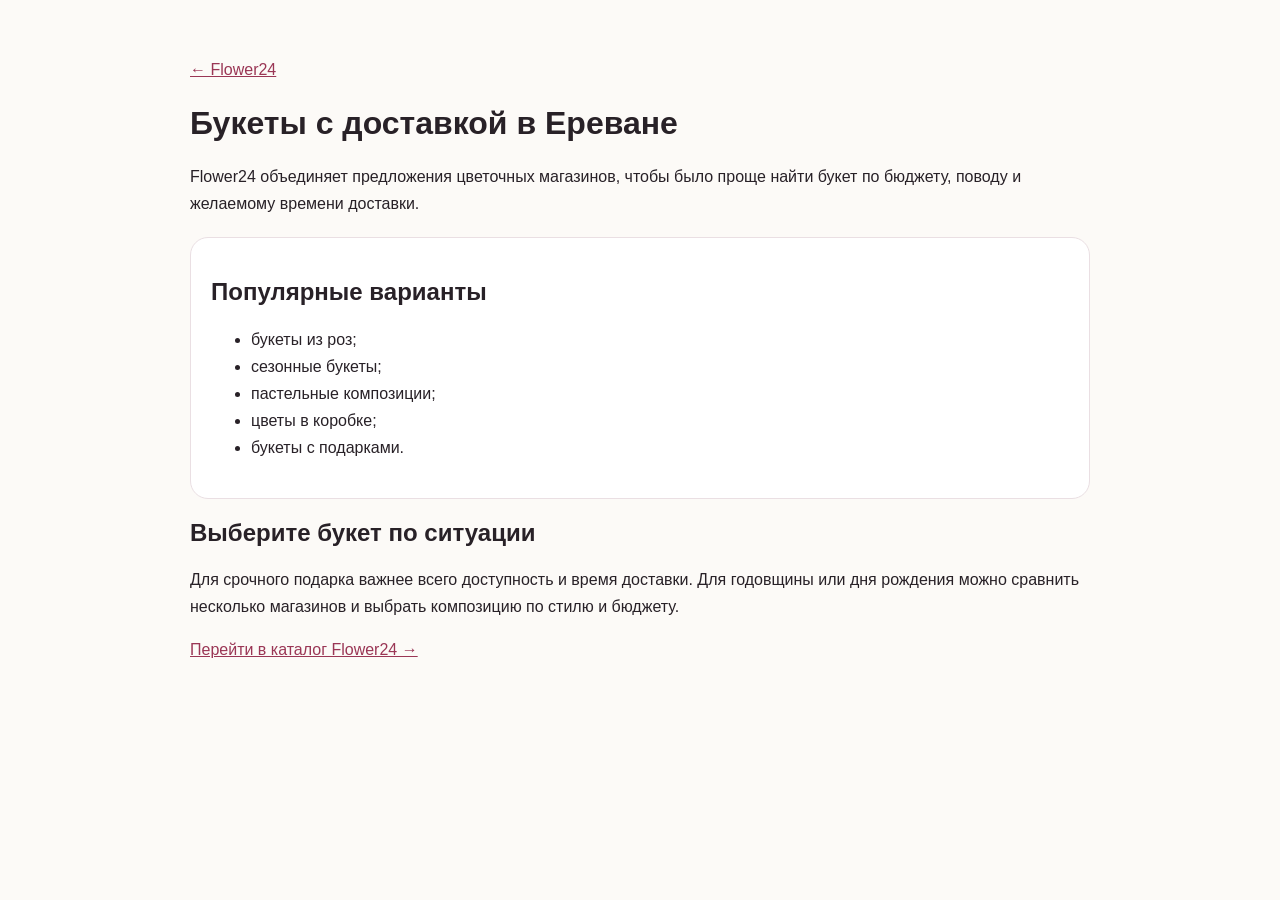
<file: seo/bukety.html>
<!doctype html><html lang="ru"><head><meta charset="utf-8"><meta name="viewport" content="width=device-width,initial-scale=1"><title>Букеты с доставкой в Ереване | Flower24</title><meta name="description" content="Букеты с доставкой в Ереване для дня рождения, свидания, годовщины и других поводов. Сравнивайте магазины на Flower24."><link rel="canonical" href="https://aren-kirakosyan-arm.github.io/Delivery-Flowers/seo/bukety.html"><style>body{margin:0;background:#fcfaf7;color:#282127;font-family:Arial,sans-serif;line-height:1.7}main{max-width:900px;margin:auto;padding:40px 22px}a{color:#9a3655}h1,h2{line-height:1.15}.box{background:#fff;border:1px solid #eadfe3;border-radius:18px;padding:20px;margin:20px 0}</style></head><body><main><p><a href="../">← Flower24</a></p><h1>Букеты с доставкой в Ереване</h1><p>Flower24 объединяет предложения цветочных магазинов, чтобы было проще найти букет по бюджету, поводу и желаемому времени доставки.</p><div class="box"><h2>Популярные варианты</h2><ul><li>букеты из роз;</li><li>сезонные букеты;</li><li>пастельные композиции;</li><li>цветы в коробке;</li><li>букеты с подарками.</li></ul></div><h2>Выберите букет по ситуации</h2><p>Для срочного подарка важнее всего доступность и время доставки. Для годовщины или дня рождения можно сравнить несколько магазинов и выбрать композицию по стилю и бюджету.</p><p><a href="../">Перейти в каталог Flower24 →</a></p></main></body></html>
</file>
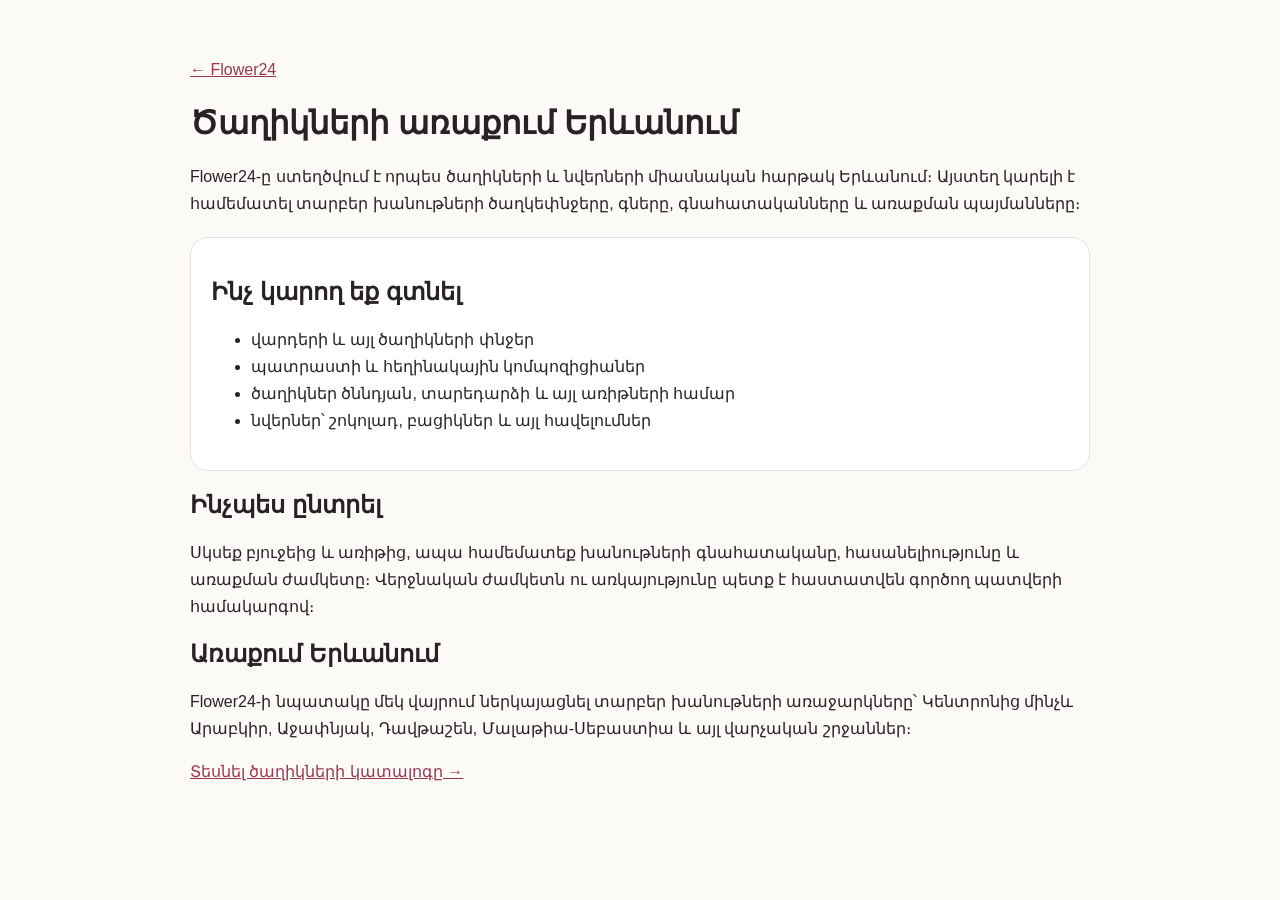
<file: seo/dostavka-cvetov-erevan.html>
<!doctype html><html lang="hy"><head><meta charset="utf-8"><meta name="viewport" content="width=device-width,initial-scale=1"><title>Ծաղիկների առաքում Երևանում | Flower24</title><meta name="description" content="Ծաղիկների առաքում Երևանում՝ ընտրեք ծաղկեփունջ, խանութ, գին և առաքման հարմար տարբերակ Flower24-ում։"><link rel="canonical" href="https://aren-kirakosyan-arm.github.io/Delivery-Flowers/seo/dostavka-cvetov-erevan.html"><style>body{margin:0;background:#fcfaf7;color:#282127;font-family:Arial,sans-serif;line-height:1.7}main{max-width:900px;margin:auto;padding:40px 22px}a{color:#9a3655}h1,h2{line-height:1.15} .box{background:#fff;border:1px solid #eadfe3;border-radius:18px;padding:20px;margin:20px 0}</style></head><body><main><p><a href="../">← Flower24</a></p><h1>Ծաղիկների առաքում Երևանում</h1><p>Flower24-ը ստեղծվում է որպես ծաղիկների և նվերների միասնական հարթակ Երևանում։ Այստեղ կարելի է համեմատել տարբեր խանութների ծաղկեփնջերը, գները, գնահատականները և առաքման պայմանները։</p><div class="box"><h2>Ինչ կարող եք գտնել</h2><ul><li>վարդերի և այլ ծաղիկների փնջեր</li><li>պատրաստի և հեղինակային կոմպոզիցիաներ</li><li>ծաղիկներ ծննդյան, տարեդարձի և այլ առիթների համար</li><li>նվերներ՝ շոկոլադ, բացիկներ և այլ հավելումներ</li></ul></div><h2>Ինչպես ընտրել</h2><p>Սկսեք բյուջեից և առիթից, ապա համեմատեք խանութների գնահատականը, հասանելիությունը և առաքման ժամկետը։ Վերջնական ժամկետն ու առկայությունը պետք է հաստատվեն գործող պատվերի համակարգով։</p><h2>Առաքում Երևանում</h2><p>Flower24-ի նպատակը մեկ վայրում ներկայացնել տարբեր խանութների առաջարկները՝ Կենտրոնից մինչև Արաբկիր, Աջափնյակ, Դավթաշեն, Մալաթիա-Սեբաստիա և այլ վարչական շրջաններ։</p><p><a href="../">Տեսնել ծաղիկների կատալոգը →</a></p></main></body></html>
</file>
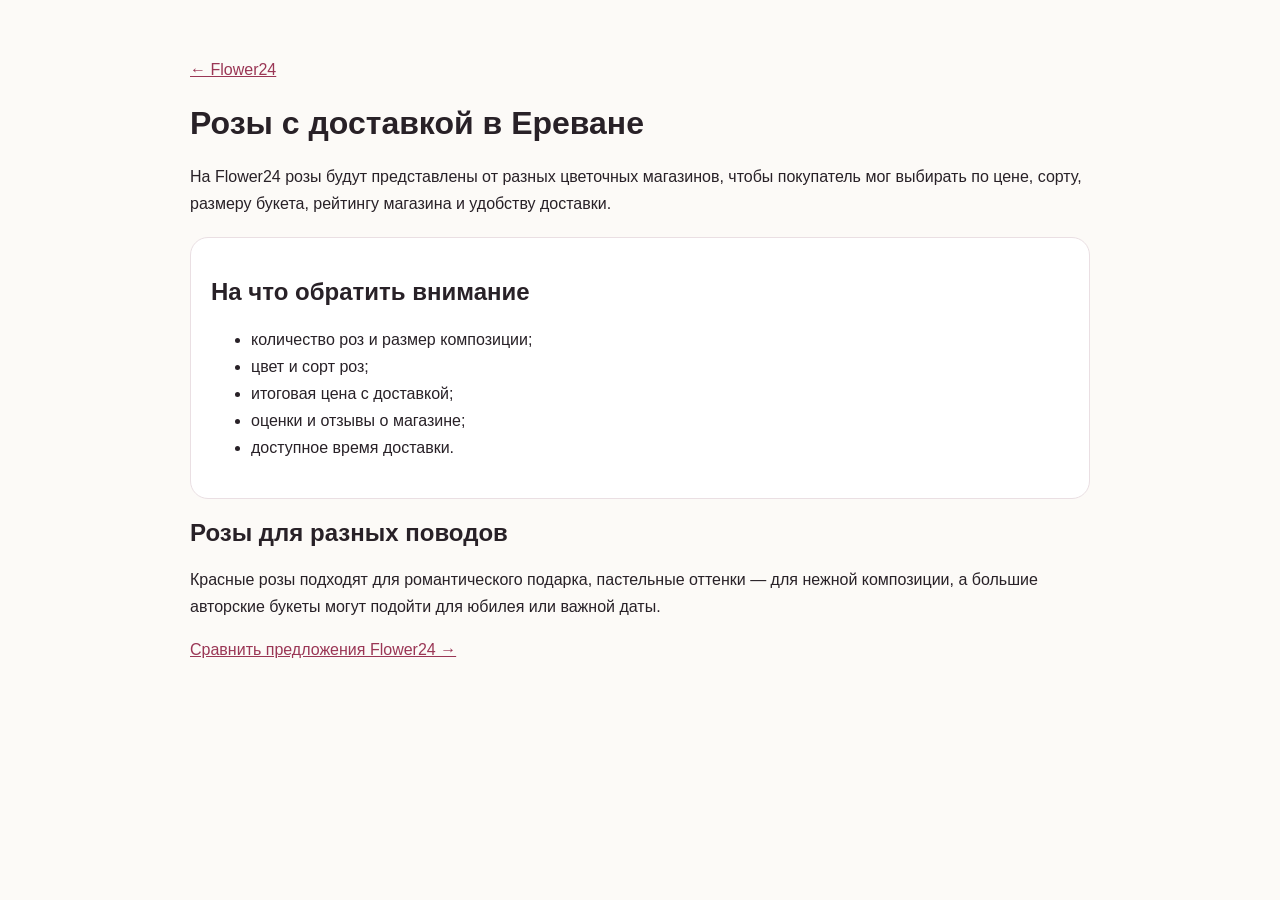
<file: seo/rozy.html>
<!doctype html><html lang="ru"><head><meta charset="utf-8"><meta name="viewport" content="width=device-width,initial-scale=1"><title>Розы с доставкой в Ереване | Flower24</title><meta name="description" content="Розы с доставкой в Ереване: сравнивайте букеты, цены, магазины и варианты доставки на Flower24."><link rel="canonical" href="https://aren-kirakosyan-arm.github.io/Delivery-Flowers/seo/rozy.html"><style>body{margin:0;background:#fcfaf7;color:#282127;font-family:Arial,sans-serif;line-height:1.7}main{max-width:900px;margin:auto;padding:40px 22px}a{color:#9a3655}h1,h2{line-height:1.15}.box{background:#fff;border:1px solid #eadfe3;border-radius:18px;padding:20px;margin:20px 0}</style></head><body><main><p><a href="../">← Flower24</a></p><h1>Розы с доставкой в Ереване</h1><p>На Flower24 розы будут представлены от разных цветочных магазинов, чтобы покупатель мог выбирать по цене, сорту, размеру букета, рейтингу магазина и удобству доставки.</p><div class="box"><h2>На что обратить внимание</h2><ul><li>количество роз и размер композиции;</li><li>цвет и сорт роз;</li><li>итоговая цена с доставкой;</li><li>оценки и отзывы о магазине;</li><li>доступное время доставки.</li></ul></div><h2>Розы для разных поводов</h2><p>Красные розы подходят для романтического подарка, пастельные оттенки — для нежной композиции, а большие авторские букеты могут подойти для юбилея или важной даты.</p><p><a href="../">Сравнить предложения Flower24 →</a></p></main></body></html>
</file>
